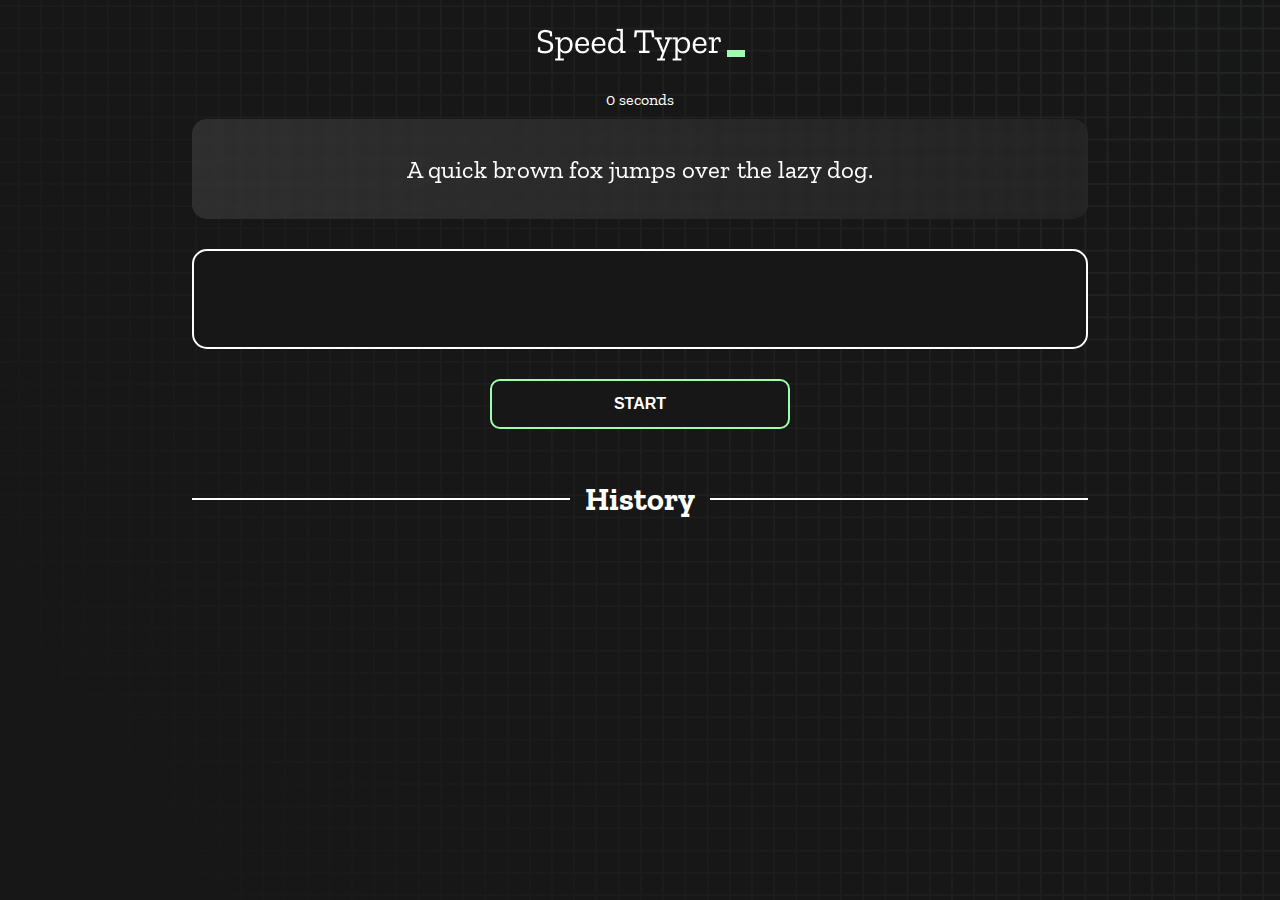
<file: index.html>
<!DOCTYPE html>
<html lang="en">
  <head>
    <meta charset="UTF-8" />
    <meta http-equiv="X-UA-Compatible" content="IE=edge" />
    <meta name="viewport" content="width=device-width, initial-scale=1.0" />
    <title>Speed Monster</title>
    <!-- Bootstrap link -->
    <link href="https://cdn.jsdelivr.net/npm/bootstrap@5.2.1/dist/css/bootstrap.min.css" rel="stylesheet" integrity="sha384-iYQeCzEYFbKjA/T2uDLTpkwGzCiq6soy8tYaI1GyVh/UjpbCx/TYkiZhlZB6+fzT" crossorigin="anonymous">
    <link rel="stylesheet" href="styles.css" />
    <link rel="preconnect" href="https://fonts.googleapis.com" />
    <link rel="preconnect" href="https://fonts.gstatic.com" crossorigin />
    <link
      href="https://fonts.googleapis.com/css2?family=Zilla+Slab:wght@300;400;500&display=swap"
      rel="stylesheet"
    />
    
  </head>
  <body>
    <h1 class="title"><img src="./logo.png" /></h1>
    <div id="show-time">0 seconds</div>

    <div class="box-container">
      <div id="question"></div>

      <div id="display" class="inactive"></div>

      <div class="buttons">
        <button id="starts">START</button>
      </div>

      <div class="divider-container">
        <div class="line"></div>
        <h1 class="title2">History</h1>
        <div class="line"></div>
      </div>
      <div id="histories">
        <div class="col">
          
        </div>
      </div>
    </div>

    <div id="countdown"></div>
    <div id="modal-background" class="hidden"></div>
    <div id="result" class="hidden"></div>

    <script src="./history.js"></script>
    <script src="./script.js"></script>
    <script src="https://cdn.jsdelivr.net/npm/bootstrap@5.2.1/dist/js/bootstrap.bundle.min.js" integrity="sha384-u1OknCvxWvY5kfmNBILK2hRnQC3Pr17a+RTT6rIHI7NnikvbZlHgTPOOmMi466C8" crossorigin="anonymous"></script>
  </body>
</html>
</file>
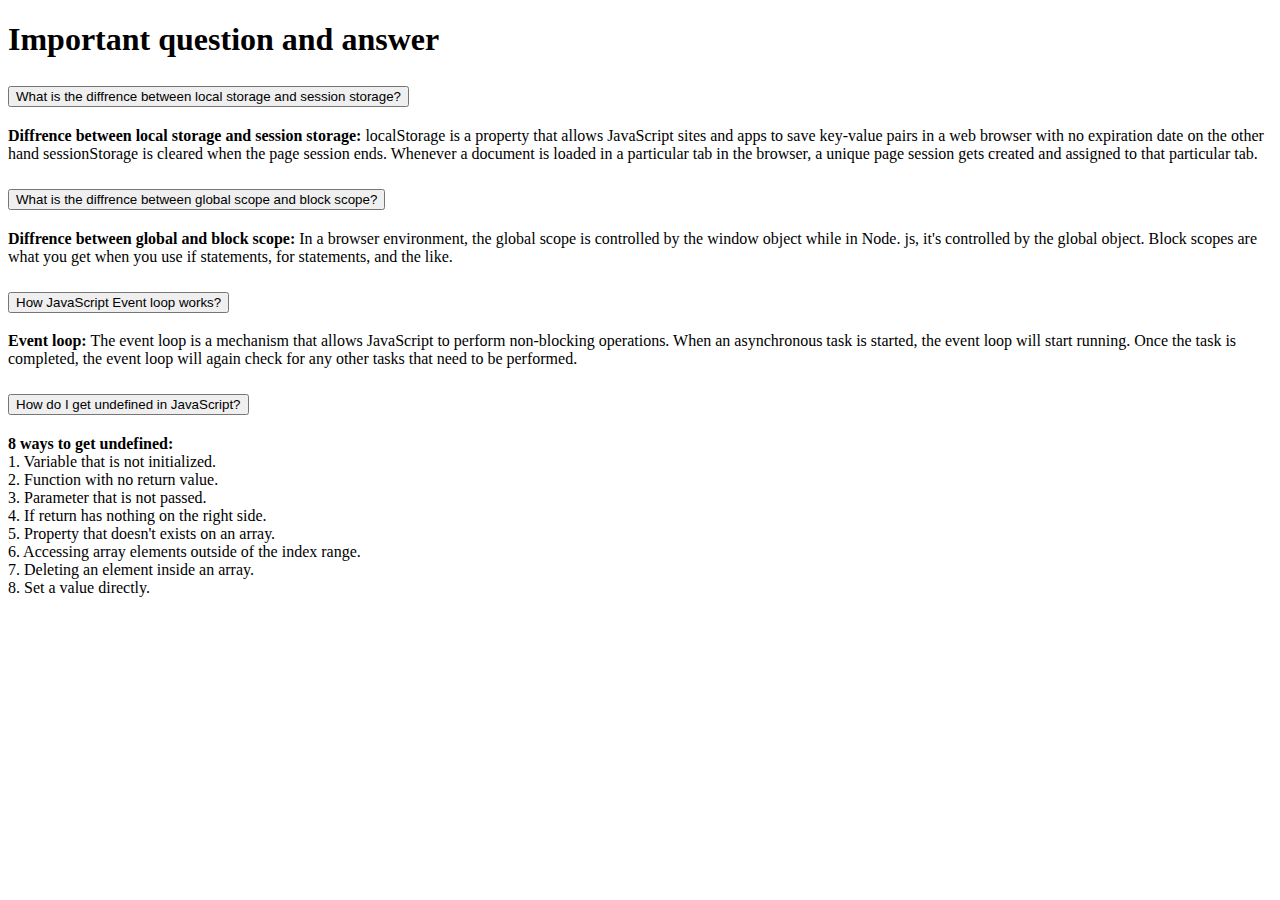
<file: blog.html>
<!doctype html>
<html lang="en">
  <head>
    <meta charset="utf-8">
    <meta name="viewport" content="width=device-width, initial-scale=1">
    <title>Blog</title>
    <link href="https://cdn.jsdelivr.net/npm/bootstrap@5.2.1/dist/css/bootstrap.min.css" rel="stylesheet" integrity="sha384-iYQeCzEYFbKjA/T2uDLTpkwGzCiq6soy8tYaI1GyVh/UjpbCx/TYkiZhlZB6+fzT" crossorigin="anonymous">
  </head>
  <body class="container">
    <h1 class="text-center py-5">Important question and answer</h1>
    <section>
        <div class="accordion" id="accordionExample">
            <div class="accordion-item">
              <h2 class="accordion-header" id="headingOne">
                <button class="accordion-button" type="button" data-bs-toggle="collapse" data-bs-target="#collapseOne" aria-expanded="true" aria-controls="collapseOne">
                  What is the diffrence between local storage and session storage?
                </button>
              </h2>
              <div id="collapseOne" class="accordion-collapse collapse show" aria-labelledby="headingOne" data-bs-parent="#accordionExample">
                <div class="accordion-body">
                  <strong>Diffrence between local storage and session storage:</strong> localStorage is a property that allows JavaScript sites and apps to save key-value pairs in a web browser with no expiration date on the other hand sessionStorage is cleared when the page session ends. Whenever a document is loaded in a particular tab in the browser, a unique page session gets created and assigned to that particular tab.
                </div>
              </div>
            </div>
            <div class="accordion-item">
              <h2 class="accordion-header" id="headingTwo">
                <button class="accordion-button collapsed" type="button" data-bs-toggle="collapse" data-bs-target="#collapseTwo" aria-expanded="false" aria-controls="collapseTwo">
                  What is the diffrence between global scope and block scope?
                </button>
              </h2>
              <div id="collapseTwo" class="accordion-collapse collapse" aria-labelledby="headingTwo" data-bs-parent="#accordionExample">
                <div class="accordion-body">
                  <strong>Diffrence between global and block scope:</strong> In a browser environment, the global scope is controlled by the window object while in Node. js, it's controlled by the global object. Block scopes are what you get when you use if statements, for statements, and the like.
                </div>
              </div>
            </div>
            <div class="accordion-item">
              <h2 class="accordion-header" id="headingThree">
                <button class="accordion-button collapsed" type="button" data-bs-toggle="collapse" data-bs-target="#collapseThree" aria-expanded="false" aria-controls="collapseThree">
                  How JavaScript Event loop works?
                </button>
              </h2>
              <div id="collapseThree" class="accordion-collapse collapse" aria-labelledby="headingThree" data-bs-parent="#accordionExample">
                <div class="accordion-body">
                  <strong>Event loop:</strong> The event loop is a mechanism that allows JavaScript to perform non-blocking operations. When an asynchronous task is started, the event loop will start running. Once the task is completed, the event loop will again check for any other tasks that need to be performed.
                </div>
              </div>
            </div>
            <div class="accordion-item">
                <h2 class="accordion-header" id="headingFour">
                  <button class="accordion-button collapsed" type="button" data-bs-toggle="collapse" data-bs-target="#collapseFour" aria-expanded="false" aria-controls="collapseFour">
                    How do I get undefined in JavaScript?
                  </button>
                </h2>
                <div id="collapseFour" class="accordion-collapse collapse" aria-labelledby="headingFour" data-bs-parent="#accordionExample">
                  <div class="accordion-body">
                    <strong>8 ways to get undefined:</strong> <br> 1. Variable that is not initialized. <br>
                    2. Function with no return value. <br>
                    3. Parameter that is not passed. <br>
                    4. If return  has nothing on the right side. <br>
                    5. Property that doesn't exists on an array. <br>
                    6. Accessing array elements outside of the index range. <br>
                    7. Deleting an element inside an array. <br>
                    8. Set a value directly.
                  </div>
                </div>
              </div>
          </div>
    </section>
    <script src="https://cdn.jsdelivr.net/npm/bootstrap@5.2.1/dist/js/bootstrap.bundle.min.js" integrity="sha384-u1OknCvxWvY5kfmNBILK2hRnQC3Pr17a+RTT6rIHI7NnikvbZlHgTPOOmMi466C8" crossorigin="anonymous"></script>
  </body>
</html>
</file>
<file: styles.css>
* {
  padding: 0;
  margin: 0;
  box-sizing: border-box;
}

body {
  background-image: url("./bg.png");
  background-size: cover;
  background-position: left top;
  font-family: "Zilla Slab", serif;
}

.box-container {
  width: 70%;
  margin: 0 auto;
}

#question {
  height: 100px;
  display: flex;
  align-items: center;
  justify-content: center;
  color: white;
  font-size: 25px;
  border-radius: 15px;
  background: rgb(255, 255, 255);
  background: linear-gradient(
    92.49deg,
    rgba(255, 255, 255, 0.1) 0.18%,
    rgba(255, 255, 255, 0.05) 99.85%
  );
  backdrop-filter: blur(5px);
  margin-bottom: 30px;
}

#display {
  height: 100px;
  display: flex;
  flex-wrap: wrap;
  align-items: center;
  padding-left: 5rem;
  color: white;
  font-size: 32px;
  background-color: #171717;
  border: 2px solid #9dffad;
  border-radius: 15px;
}

#countdown {
  position: fixed;
  height: 100vh;
  width: 100vw;
  background-color: rgba(0, 0, 0, 0.8);
  top: 0;
  left: 0;
  display: flex;
  align-items: center;
  justify-content: center;
  font-size: 3rem;
  color: white;
  display: none;
}
#result {
  position: fixed;
  top: 50%; 
  left: 50%;
  transform: translate(-50%, -50%);
  height: 250px;
  width: 400px;
  background-color: #171717;
  border-radius: 15px;
  border: 2px solid #9dffad;
  color: white;
  text-align: center;
  padding: 2rem;
}
#show-time{
  text-align: center;
  color: white;
  margin: 10px 0;
}

.green {
  color: #9dffad;
}
.red {
  color: #eb6565;
}
.bold {
  font-weight: 700;
}
.inactive {
  border: 2px solid white !important;
}
.hidden {
  display: none;
}
.title {
  text-align: center;
  color: white;
  margin: 20px 0;
}

.divider-container {
  height: 80px;
  display: flex;
  justify-content: center;
  align-items: center;
  gap: 15px;
  margin: 0 auto;
}

.line {
  height: 2px;
  background: white;
  width: 100%;
}

.title2 {
  color: white;
  display: block;
}

.buttons {
  display: flex;
  justify-content: center;
  margin: 30px 0;
}
button {
  padding: 10px 20px;
  border: none;
  font-size: 16px;
  font-weight: bold;
  width: 300px;
  height: 50px;
  color: white;
  background-color: #171717;
  border-radius: 10px;
  border: 2px solid #9dffad;
  cursor: pointer;
}

#histories {
  display: grid;
  grid-template-columns: repeat(3, 1fr);
  gap: 10px;
}

.card {
  /* width: 100%;
  height: 100%; */
  /* padding: 50px; */
  display: flex;
  justify-content: space-between;
  align-items: center;
  padding: 20px 30px;
  color: white;
  border-radius: 15px;
  background: rgb(255, 255, 255);
  background: linear-gradient(
    92.49deg,
    rgba(255, 255, 255, 0.1) 0.18%,
    rgba(255, 255, 255, 0.05) 99.85%
  );
  backdrop-filter: blur(5px);
  margin-bottom: 20px;
}

#modal-background {
  background: rgb(255, 255, 255);
  background: linear-gradient(
    92.49deg,
    rgba(255, 255, 255, 0.1) 0.18%,
    rgba(255, 255, 255, 0.05) 99.85%
  );
  backdrop-filter: blur(5px);
  height: 100vh;
  width: 100%;
  position: fixed;
  top: 0;
}

@media only screen and (max-width: 700px) {
  .box-container {
    padding: 0 20px;
    width: 100%;
  }

  @media only screen and (max-width: 1280px){
    #histories {
      display: grid;
      grid-template-columns: repeat(1, 1fr);
      gap: 10px;
    }
  }
  /* .card {
    flex-direction: column;
  } */
}
</file>
